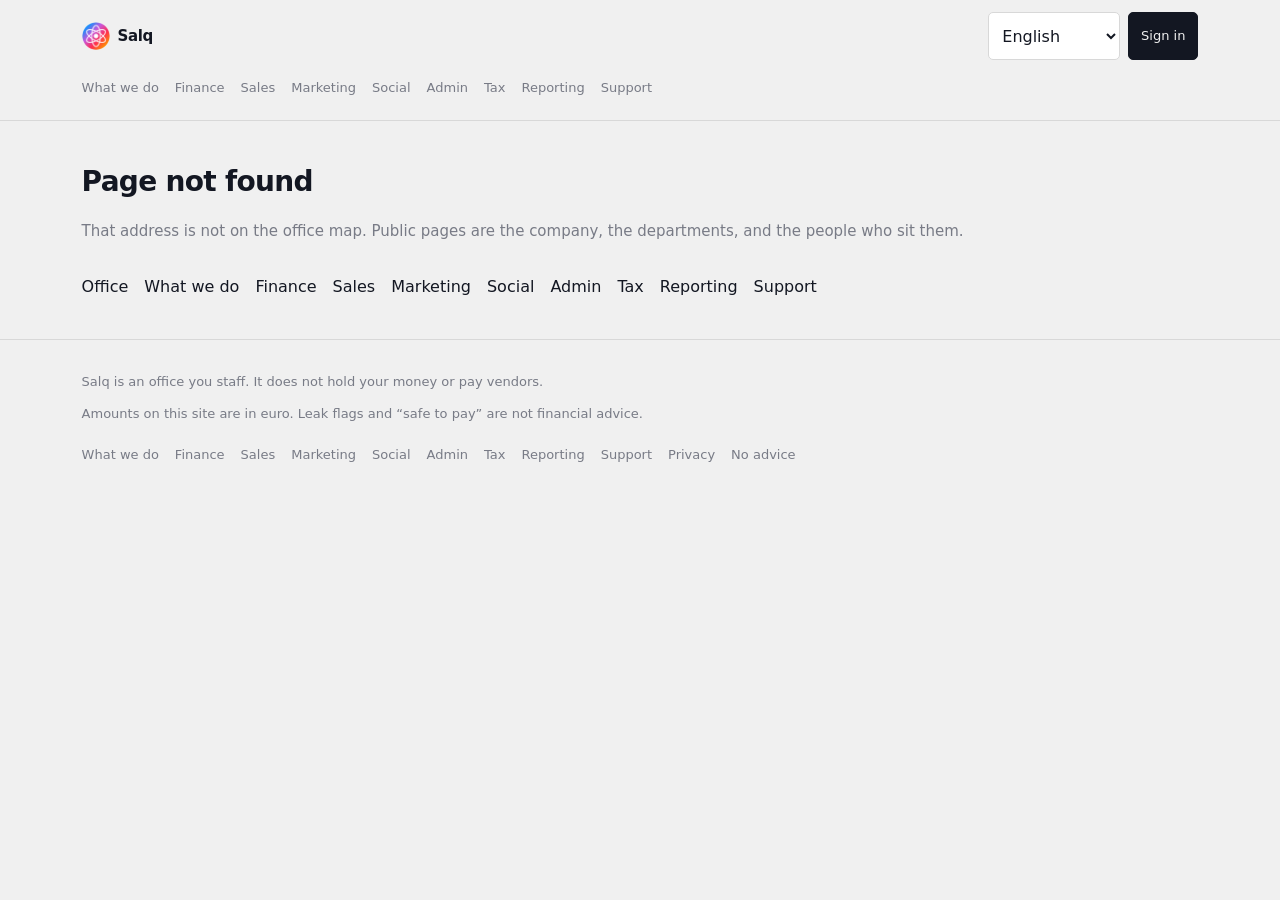
<file: index.html>
<!doctype html>
<html lang="en">
  <head>
    <meta charset="UTF-8" />
    <link rel="icon" type="image/png" href="/favicon.png" />
    <link rel="apple-touch-icon" href="/apple-touch-icon.png" />
    <link rel="manifest" href="/manifest.webmanifest" />
    <meta
      name="viewport"
      content="width=device-width, initial-scale=1, viewport-fit=cover"
    />
    <meta
      name="description"
      content="Salq is the weekly money desk for a Dutch BV or ZZP. Get paid on time. Know what the company can pay."
    />
    <meta name="theme-color" content="#f0f0f0" media="(prefers-color-scheme: light)" />
    <meta name="theme-color" content="#1c1c1c" media="(prefers-color-scheme: dark)" />
    <meta name="mobile-web-app-capable" content="yes" />
    <meta name="apple-mobile-web-app-capable" content="yes" />
    <meta name="apple-mobile-web-app-title" content="Salq" />
    <meta name="apple-mobile-web-app-status-bar-style" content="black-translucent" />
    <meta name="format-detection" content="telephone=no" />
    <title>Salq — Get paid on time</title>
    <script>
      (function () {
        var p = location.pathname
        if (p.length > 1 && p.charAt(p.length - 1) === '/') {
          history.replaceState(null, '', p.replace(/\/+$/, '') + location.search + location.hash)
        }
        var w = window.innerWidth || 0
        var frame = w >= 1280 ? 'desktop' : w >= 1024 ? 'tablet' : w >= 700 ? 'duo' : 'phone'
        document.documentElement.setAttribute('data-salq-frame', frame)
        var h = (window.visualViewport && window.visualViewport.height) || window.innerHeight
        document.documentElement.style.setProperty('--app-height', Math.round(h) + 'px')
        var nav = window.navigator
        var standalone =
          nav.standalone === true ||
          (window.matchMedia &&
            (window.matchMedia('(display-mode: standalone)').matches ||
              window.matchMedia('(display-mode: fullscreen)').matches))
        if (standalone) document.documentElement.classList.add('salq-standalone')
      })()
    </script>
    <script type="module" crossorigin src="/assets/index-BMJr12re.js"></script>
    <link rel="stylesheet" crossorigin href="/assets/index-D_U3O9RV.css">
  </head>
  <body>
    <div id="root"></div>
  </body>
</html>
</file>
<file: assets/index-D_U3O9RV.css>
@import "https://fonts.googleapis.com/css2?family=Roboto:wght@400;500;700&display=swap";@layer properties{@supports (((-webkit-hyphens:none)) and (not (margin-trim:inline))) or ((-moz-orient:inline) and (not (color:rgb(from red r g b)))){*,:before,:after,::backdrop{--tw-rotate-x:initial;--tw-rotate-y:initial;--tw-rotate-z:initial;--tw-skew-x:initial;--tw-skew-y:initial;--tw-space-y-reverse:0;--tw-divide-y-reverse:0;--tw-border-style:solid;--tw-leading:initial;--tw-font-weight:initial;--tw-tracking:initial;--tw-ordinal:initial;--tw-slashed-zero:initial;--tw-numeric-figure:initial;--tw-numeric-spacing:initial;--tw-numeric-fraction:initial;--tw-blur:initial;--tw-brightness:initial;--tw-contrast:initial;--tw-grayscale:initial;--tw-hue-rotate:initial;--tw-invert:initial;--tw-opacity:initial;--tw-saturate:initial;--tw-sepia:initial;--tw-drop-shadow:initial;--tw-drop-shadow-color:initial;--tw-drop-shadow-alpha:100%;--tw-drop-shadow-size:initial}}}@layer theme{:root,:host{--font-sans:system-ui, "Segoe UI", Roboto, sans-serif;--font-mono:ui-monospace, SFMono-Regular, Menlo, Monaco, Consolas, "Liberation Mono", "Courier New", monospace;--color-white:#fff;--spacing:.25rem;--container-md:28rem;--text-xs:.75rem;--text-xs--line-height:calc(1 / .75);--text-sm:.875rem;--text-sm--line-height:calc(1.25 / .875);--text-lg:1.125rem;--text-lg--line-height:calc(1.75 / 1.125);--text-xl:1.25rem;--text-xl--line-height:calc(1.75 / 1.25);--font-weight-medium:500;--font-weight-semibold:600;--tracking-tight:-.025em;--tracking-wider:.05em;--leading-relaxed:1.625;--radius-sm:.25rem;--radius-xl:.75rem;--radius-2xl:1rem;--default-font-family:var(--font-sans);--default-mono-font-family:var(--font-mono);--color-canvas:#f0f0f0;--color-panel:#fff;--color-ink:#131722;--color-muted:#787b86;--color-line:#d8d8d8}}@layer base{*,:after,:before,::backdrop{box-sizing:border-box;border:0 solid;margin:0;padding:0}::file-selector-button{box-sizing:border-box;border:0 solid;margin:0;padding:0}html,:host{-webkit-text-size-adjust:100%;tab-size:4;line-height:1.5;font-family:var(--default-font-family,-apple-system, BlinkMacSystemFont, "Segoe UI", Roboto, "Helvetica Neue", "Noto Sans", Arial, sans-serif, "Apple Color Emoji", "Segoe UI Emoji", "Segoe UI Symbol", "Noto Color Emoji");font-feature-settings:var(--default-font-feature-settings,normal);font-variation-settings:var(--default-font-variation-settings,normal);-webkit-tap-highlight-color:transparent}hr{height:0;color:inherit;border-top-width:1px}abbr:where([title]){-webkit-text-decoration:underline dotted;text-decoration:underline dotted}h1,h2,h3,h4,h5,h6{font-size:inherit;font-weight:inherit}a{color:inherit;-webkit-text-decoration:inherit;-webkit-text-decoration:inherit;-webkit-text-decoration:inherit;-webkit-text-decoration:inherit;text-decoration:inherit}b,strong{font-weight:bolder}code,kbd,samp,pre{font-family:var(--default-mono-font-family,ui-monospace, SFMono-Regular, Menlo, Monaco, Consolas, "Liberation Mono", "Courier New", monospace);font-feature-settings:var(--default-mono-font-feature-settings,normal);font-variation-settings:var(--default-mono-font-variation-settings,normal);font-size:1em}small{font-size:80%}sub,sup{vertical-align:baseline;font-size:75%;line-height:0;position:relative}sub{bottom:-.25em}sup{top:-.5em}table{text-indent:0;border-color:inherit;border-collapse:collapse}:-moz-focusring:where(:not(iframe)){outline:auto}progress{vertical-align:baseline}summary{display:list-item}ol,ul,menu{list-style:none}img,svg,video,canvas,audio,iframe,embed,object{vertical-align:middle;display:block}img,video{max-width:100%;height:auto}button,input,select,optgroup,textarea{font:inherit;font-feature-settings:inherit;font-variation-settings:inherit;letter-spacing:inherit;color:inherit;opacity:1;background-color:#0000;border-radius:0}::file-selector-button{font:inherit;font-feature-settings:inherit;font-variation-settings:inherit;letter-spacing:inherit;color:inherit;opacity:1;background-color:#0000;border-radius:0}:where(select:is([multiple],[size])) optgroup{font-weight:bolder}:where(select:is([multiple],[size])) optgroup option{padding-inline-start:20px}::file-selector-button{margin-inline-end:4px}::placeholder{opacity:1}@supports (not ((-webkit-appearance:-apple-pay-button))) or (contain-intrinsic-size:1px){::placeholder{color:currentColor}@supports (color:color-mix(in lab, red, red)){::placeholder{color:color-mix(in oklab, currentcolor 50%, transparent)}}}textarea{resize:vertical}::-webkit-search-decoration{-webkit-appearance:none}::-webkit-date-and-time-value{min-height:1lh;text-align:inherit}::-webkit-datetime-edit{display:inline-flex}::-webkit-datetime-edit-fields-wrapper{padding:0}::-webkit-datetime-edit{padding-block:0}::-webkit-datetime-edit-year-field{padding-block:0}::-webkit-datetime-edit-month-field{padding-block:0}::-webkit-datetime-edit-day-field{padding-block:0}::-webkit-datetime-edit-hour-field{padding-block:0}::-webkit-datetime-edit-minute-field{padding-block:0}::-webkit-datetime-edit-second-field{padding-block:0}::-webkit-datetime-edit-millisecond-field{padding-block:0}::-webkit-datetime-edit-meridiem-field{padding-block:0}::-webkit-calendar-picker-indicator{line-height:1}:-moz-ui-invalid{box-shadow:none}button,input:where([type=button],[type=reset],[type=submit]){appearance:button}::file-selector-button{appearance:button}::-webkit-inner-spin-button{height:auto}::-webkit-outer-spin-button{height:auto}[hidden]:where(:not([hidden=until-found])){display:none!important}}@layer components;@layer utilities{.collapse{visibility:collapse}.visible{visibility:visible}.sr-only{clip-path:inset(50%);white-space:nowrap;border-width:0;width:1px;height:1px;margin:-1px;padding:0;position:absolute;overflow:hidden}.relative{position:relative}.static{position:static}.sticky{position:sticky}.top-0{top:0}.z-10{z-index:10}.mx-4{margin-inline:calc(var(--spacing) * 4)}.mx-auto{margin-inline:auto}.mt-0\.5{margin-top:calc(var(--spacing) * .5)}.mt-1{margin-top:var(--spacing)}.mt-2{margin-top:calc(var(--spacing) * 2)}.mt-3{margin-top:calc(var(--spacing) * 3)}.mt-4{margin-top:calc(var(--spacing) * 4)}.mt-5{margin-top:calc(var(--spacing) * 5)}.mt-6{margin-top:calc(var(--spacing) * 6)}.mt-8{margin-top:calc(var(--spacing) * 8)}.mb-2{margin-bottom:calc(var(--spacing) * 2)}.mb-6{margin-bottom:calc(var(--spacing) * 6)}.block{display:block}.flex{display:flex}.grid{display:grid}.hidden{display:none}.inline-flex{display:inline-flex}.table{display:table}.h-2{height:calc(var(--spacing) * 2)}.h-3{height:calc(var(--spacing) * 3)}.h-7{height:calc(var(--spacing) * 7)}.h-9{height:calc(var(--spacing) * 9)}.h-11{height:calc(var(--spacing) * 11)}.h-\[176px\]{height:176px}.min-h-0{min-height:0}.min-h-8{min-height:calc(var(--spacing) * 8)}.min-h-10{min-height:calc(var(--spacing) * 10)}.min-h-11{min-height:calc(var(--spacing) * 11)}.min-h-\[var\(--app-height\,100dvh\)\]{min-height:var(--app-height,100dvh)}.min-h-\[var\(--salq-touch\,2\.25rem\)\]{min-height:var(--salq-touch,2.25rem)}.min-h-\[var\(--salq-touch-sm\,2rem\)\]{min-height:var(--salq-touch-sm,2rem)}.w-2{width:calc(var(--spacing) * 2)}.w-3{width:calc(var(--spacing) * 3)}.w-7{width:calc(var(--spacing) * 7)}.w-9{width:calc(var(--spacing) * 9)}.w-10{width:calc(var(--spacing) * 10)}.w-full{width:100%}.max-w-full{max-width:100%}.max-w-md{max-width:var(--container-md)}.min-w-0{min-width:0}.min-w-\[8rem\]{min-width:8rem}.min-w-\[10rem\]{min-width:10rem}.flex-1{flex:1}.shrink-0{flex-shrink:0}.grow{flex-grow:1}.transform{transform:var(--tw-rotate-x,) var(--tw-rotate-y,) var(--tw-rotate-z,) var(--tw-skew-x,) var(--tw-skew-y,)}.resize{resize:both}.scroll-mt-16{scroll-margin-top:calc(var(--spacing) * 16)}.grid-cols-1{grid-template-columns:repeat(1,minmax(0,1fr))}.grid-cols-2{grid-template-columns:repeat(2,minmax(0,1fr))}.flex-col{flex-direction:column}.flex-wrap{flex-wrap:wrap}.items-baseline{align-items:baseline}.items-center{align-items:center}.items-end{align-items:flex-end}.items-start{align-items:flex-start}.justify-between{justify-content:space-between}.justify-center{justify-content:center}.justify-end{justify-content:flex-end}.gap-0\.5{gap:calc(var(--spacing) * .5)}.gap-1{gap:var(--spacing)}.gap-2{gap:calc(var(--spacing) * 2)}.gap-3{gap:calc(var(--spacing) * 3)}.gap-4{gap:calc(var(--spacing) * 4)}:where(.space-y-2>:not(:last-child)){--tw-space-y-reverse:0;margin-block-start:calc(calc(var(--spacing) * 2) * var(--tw-space-y-reverse));margin-block-end:calc(calc(var(--spacing) * 2) * calc(1 - var(--tw-space-y-reverse)))}:where(.space-y-3>:not(:last-child)){--tw-space-y-reverse:0;margin-block-start:calc(calc(var(--spacing) * 3) * var(--tw-space-y-reverse));margin-block-end:calc(calc(var(--spacing) * 3) * calc(1 - var(--tw-space-y-reverse)))}.gap-x-3{column-gap:calc(var(--spacing) * 3)}.gap-x-4{column-gap:calc(var(--spacing) * 4)}.gap-y-1{row-gap:var(--spacing)}.gap-y-2{row-gap:calc(var(--spacing) * 2)}:where(.divide-y>:not(:last-child)){--tw-divide-y-reverse:0;border-bottom-style:var(--tw-border-style);border-top-style:var(--tw-border-style);border-top-width:calc(1px * var(--tw-divide-y-reverse));border-bottom-width:calc(1px * calc(1 - var(--tw-divide-y-reverse)))}:where(.divide-\[var\(--tv-border\)\]>:not(:last-child)){border-color:var(--tv-border)}.self-start{align-self:flex-start}.truncate{text-overflow:ellipsis;white-space:nowrap;overflow:hidden}.overflow-auto{overflow:auto}.rounded{border-radius:.25rem}.rounded-2xl{border-radius:var(--radius-2xl)}.rounded-\[var\(--salq-chrome-radius\,5px\)\]{border-radius:var(--salq-chrome-radius,5px)}.rounded-full{border-radius:2147483647px}.rounded-sm{border-radius:var(--radius-sm)}.rounded-xl{border-radius:var(--radius-xl)}.border{border-style:var(--tw-border-style);border-width:1px}.border-t{border-top-style:var(--tw-border-style);border-top-width:1px}.border-b{border-bottom-style:var(--tw-border-style);border-bottom-width:1px}.border-\[var\(--salq-line\)\]{border-color:var(--salq-line)}.border-\[var\(--tv-border\)\]{border-color:var(--tv-border)}.border-ink{border-color:var(--color-ink)}.border-line{border-color:var(--color-line)}.bg-\[var\(--tv-green\)\]{background-color:var(--tv-green)}.bg-\[var\(--tv-panel-hover\)\]{background-color:var(--tv-panel-hover)}.bg-\[var\(--tv-red\)\]{background-color:var(--tv-red)}.bg-canvas{background-color:var(--color-canvas)}.bg-ink{background-color:var(--color-ink)}.bg-panel{background-color:var(--color-panel)}.bg-white{background-color:var(--color-white)}.p-0{padding:0}.p-2{padding:calc(var(--spacing) * 2)}.p-4{padding:calc(var(--spacing) * 4)}.p-6{padding:calc(var(--spacing) * 6)}.px-1{padding-inline:var(--spacing)}.px-2{padding-inline:calc(var(--spacing) * 2)}.px-2\.5{padding-inline:calc(var(--spacing) * 2.5)}.px-3{padding-inline:calc(var(--spacing) * 3)}.px-4{padding-inline:calc(var(--spacing) * 4)}.px-\[var\(--salq-space-4\,1rem\)\]{padding-inline:var(--salq-space-4,1rem)}.py-1{padding-block:var(--spacing)}.py-2{padding-block:calc(var(--spacing) * 2)}.py-2\.5{padding-block:calc(var(--spacing) * 2.5)}.py-3{padding-block:calc(var(--spacing) * 3)}.py-4{padding-block:calc(var(--spacing) * 4)}.py-6{padding-block:calc(var(--spacing) * 6)}.py-8{padding-block:calc(var(--spacing) * 8)}.py-10{padding-block:calc(var(--spacing) * 10)}.py-16{padding-block:calc(var(--spacing) * 16)}.pt-0\.5{padding-top:calc(var(--spacing) * .5)}.pt-3{padding-top:calc(var(--spacing) * 3)}.pt-4{padding-top:calc(var(--spacing) * 4)}.pb-4{padding-bottom:calc(var(--spacing) * 4)}.pb-14{padding-bottom:calc(var(--spacing) * 14)}.text-center{text-align:center}.text-right{text-align:right}.font-mono{font-family:var(--font-mono)}.text-lg{font-size:var(--text-lg);line-height:var(--tw-leading,var(--text-lg--line-height))}.text-sm{font-size:var(--text-sm);line-height:var(--tw-leading,var(--text-sm--line-height))}.text-xl{font-size:var(--text-xl);line-height:var(--tw-leading,var(--text-xl--line-height))}.text-xs{font-size:var(--text-xs);line-height:var(--tw-leading,var(--text-xs--line-height))}.text-\[1\.55rem\]{font-size:1.55rem}.text-\[1\.75rem\]{font-size:1.75rem}.text-\[2rem\]{font-size:2rem}.text-\[11px\]{font-size:11px}.text-\[12px\]{font-size:12px}.text-\[13px\]{font-size:13px}.text-\[15px\]{font-size:15px}.text-\[17px\]{font-size:17px}.leading-\[1\.12\]{--tw-leading:1.12;line-height:1.12}.leading-none{--tw-leading:1;line-height:1}.leading-relaxed{--tw-leading:var(--leading-relaxed);line-height:var(--leading-relaxed)}.font-medium{--tw-font-weight:var(--font-weight-medium);font-weight:var(--font-weight-medium)}.font-semibold{--tw-font-weight:var(--font-weight-semibold);font-weight:var(--font-weight-semibold)}.tracking-tight{--tw-tracking:var(--tracking-tight);letter-spacing:var(--tracking-tight)}.tracking-wider{--tw-tracking:var(--tracking-wider);letter-spacing:var(--tracking-wider)}.break-all{word-break:break-all}.text-\[var\(--tv-green\)\]{color:var(--tv-green)}.text-\[var\(--tv-red\)\]{color:var(--tv-red)}.text-\[var\(--tv-text\)\]{color:var(--tv-text)}.text-\[var\(--tv-text-muted\)\]{color:var(--tv-text-muted)}.text-canvas{color:var(--color-canvas)}.text-ink{color:var(--color-ink)}.text-muted{color:var(--color-muted)}.uppercase{text-transform:uppercase}.tabular-nums{--tw-numeric-spacing:tabular-nums;font-variant-numeric:var(--tw-ordinal,) var(--tw-slashed-zero,) var(--tw-numeric-figure,) var(--tw-numeric-spacing,) var(--tw-numeric-fraction,)}.underline{text-decoration-line:underline}.underline-offset-2{text-underline-offset:2px}.filter{filter:var(--tw-blur,) var(--tw-brightness,) var(--tw-contrast,) var(--tw-grayscale,) var(--tw-hue-rotate,) var(--tw-invert,) var(--tw-saturate,) var(--tw-sepia,) var(--tw-drop-shadow,)}.first\:border-t-0:first-child{border-top-style:var(--tw-border-style);border-top-width:0}.first\:pt-0:first-child{padding-top:0}@media (hover:hover){.hover\:underline:hover{text-decoration-line:underline}}@media (width>=40rem){.sm\:col-span-2{grid-column:span 2/span 2}.sm\:grid-cols-2{grid-template-columns:repeat(2,minmax(0,1fr))}.sm\:grid-cols-3{grid-template-columns:repeat(3,minmax(0,1fr))}.sm\:grid-cols-\[1fr_5rem_7rem_5rem_auto\]{grid-template-columns:1fr 5rem 7rem 5rem auto}.sm\:flex-row{flex-direction:row}.sm\:items-center{align-items:center}.sm\:items-end{align-items:flex-end}.sm\:gap-4{gap:calc(var(--spacing) * 4)}:where(.sm\:space-y-4>:not(:last-child)){--tw-space-y-reverse:0;margin-block-start:calc(calc(var(--spacing) * 4) * var(--tw-space-y-reverse));margin-block-end:calc(calc(var(--spacing) * 4) * calc(1 - var(--tw-space-y-reverse)))}.sm\:py-14{padding-block:calc(var(--spacing) * 14)}.sm\:text-\[1\.65rem\]{font-size:1.65rem}.sm\:text-\[2\.35rem\]{font-size:2.35rem}}@media (width>=64rem){.lg\:grid-cols-2{grid-template-columns:repeat(2,minmax(0,1fr))}.lg\:grid-cols-\[1\.35fr_1fr\]{grid-template-columns:1.35fr 1fr}.lg\:gap-4{gap:calc(var(--spacing) * 4)}}}html{scroll-behavior:smooth;--lightningcss-light:initial;--lightningcss-dark: ;color-scheme:light;-webkit-text-size-adjust:100%;-moz-text-size-adjust:100%;text-size-adjust:100%}@media (prefers-reduced-motion:reduce){html{scroll-behavior:auto}}body{background:var(--color-canvas);color:var(--color-ink);font-family:var(--font-sans);overscroll-behavior-y:none;min-height:100dvh;min-height:-webkit-fill-available;margin:0}#root{min-height:var(--app-height,100dvh);min-height:-webkit-fill-available}html.salq-standalone,html.salq-standalone body{background:var(--salq-chrome,#fff);overscroll-behavior:none;height:100%;min-height:100dvh;min-height:-webkit-fill-available}html.salq-standalone #root{height:var(--app-height,100dvh);min-height:-webkit-fill-available}.salq-site-shell{min-height:var(--app-height,100dvh);padding-left:var(--salq-safe-left,0px);padding-right:var(--salq-safe-right,0px)}.salq-site-inner{width:100%;max-width:var(--salq-content-max,40rem);padding-inline:var(--salq-space-4,1rem);margin-inline:auto}.salq-auth-shell{min-height:var(--app-height,100dvh);padding:max(var(--salq-space-6,1.5rem), var(--salq-safe-top,0px)) max(var(--salq-space-4,1rem), var(--salq-safe-right,0px)) max(var(--salq-space-6,1.5rem), var(--salq-safe-bottom,0px)) max(var(--salq-space-4,1rem), var(--salq-safe-left,0px));justify-content:center;align-items:center;display:flex}.salq-auth-card{width:100%;max-width:var(--salq-auth-max,24rem)}@property --tw-rotate-x{syntax:"*";inherits:false}@property --tw-rotate-y{syntax:"*";inherits:false}@property --tw-rotate-z{syntax:"*";inherits:false}@property --tw-skew-x{syntax:"*";inherits:false}@property --tw-skew-y{syntax:"*";inherits:false}@property --tw-space-y-reverse{syntax:"*";inherits:false;initial-value:0}@property --tw-divide-y-reverse{syntax:"*";inherits:false;initial-value:0}@property --tw-border-style{syntax:"*";inherits:false;initial-value:solid}@property --tw-leading{syntax:"*";inherits:false}@property --tw-font-weight{syntax:"*";inherits:false}@property --tw-tracking{syntax:"*";inherits:false}@property --tw-ordinal{syntax:"*";inherits:false}@property --tw-slashed-zero{syntax:"*";inherits:false}@property --tw-numeric-figure{syntax:"*";inherits:false}@property --tw-numeric-spacing{syntax:"*";inherits:false}@property --tw-numeric-fraction{syntax:"*";inherits:false}@property --tw-blur{syntax:"*";inherits:false}@property --tw-brightness{syntax:"*";inherits:false}@property --tw-contrast{syntax:"*";inherits:false}@property --tw-grayscale{syntax:"*";inherits:false}@property --tw-hue-rotate{syntax:"*";inherits:false}@property --tw-invert{syntax:"*";inherits:false}@property --tw-opacity{syntax:"*";inherits:false}@property --tw-saturate{syntax:"*";inherits:false}@property --tw-sepia{syntax:"*";inherits:false}@property --tw-drop-shadow{syntax:"*";inherits:false}@property --tw-drop-shadow-color{syntax:"*";inherits:false}@property --tw-drop-shadow-alpha{syntax:"<percentage>";inherits:false;initial-value:100%}@property --tw-drop-shadow-size{syntax:"*";inherits:false}:root{--salq-safe-top:env(safe-area-inset-top,0px);--salq-safe-right:env(safe-area-inset-right,0px);--salq-safe-bottom:env(safe-area-inset-bottom,0px);--salq-safe-left:env(safe-area-inset-left,0px);--salq-ref-width:440;--salq-ref-height:956;--salq-u:4px;--salq-scale:1;--salq-gutter:calc(var(--salq-u) * 1.5 * var(--salq-scale));--salq-space-1:calc(var(--salq-u) * 1 * var(--salq-scale));--salq-space-2:calc(var(--salq-u) * 2 * var(--salq-scale));--salq-space-3:calc(var(--salq-u) * 3 * var(--salq-scale));--salq-space-4:calc(var(--salq-u) * 4 * var(--salq-scale));--salq-space-5:calc(var(--salq-u) * 5 * var(--salq-scale));--salq-space-6:calc(var(--salq-u) * 6 * var(--salq-scale));--salq-touch:calc(var(--salq-u) * 11 * var(--salq-scale));--salq-touch-sm:calc(var(--salq-u) * 9 * var(--salq-scale));--salq-topbar-height:calc(var(--salq-u) * 11 * var(--salq-scale));--salq-mark-size:calc(var(--salq-u) * 7 * var(--salq-scale));--salq-icon:calc(var(--salq-u) * 4.5 * var(--salq-scale));--salq-sidebar-rail:calc(var(--salq-u) * 13 * var(--salq-scale));--salq-sidebar-wide:calc(var(--salq-u) * 50 * var(--salq-scale));--salq-sheet-max:calc(var(--salq-u) * 70 * var(--salq-scale));--salq-chrome-radius:calc(var(--salq-u) * 1.25);--salq-card-radius:calc(var(--salq-u) * 5);--salq-control-radius:calc(var(--salq-u) * 1);--salq-page-radius:calc(var(--salq-u) * 7);--salq-drawer-peek:calc(var(--salq-u) * 18);--salq-drawer-ease:cubic-bezier(.32, .72, 0, 1);--salq-font:calc(14px * var(--salq-scale));--salq-font-sm:calc(13px * var(--salq-scale));--salq-font-xs:calc(11px * var(--salq-scale));--salq-font-lg:calc(17px * var(--salq-scale));--salq-input-font:16px;--salq-content-max:40rem;--salq-auth-max:24rem;--salq-desk-columns:1;--salq-show-sidebar:0;--salq-pane-gap:var(--salq-space-3);--tv-topbar-height:var(--salq-topbar-height);--tv-safe-top:var(--salq-safe-top);--tv-safe-bottom:var(--salq-safe-bottom);--tv-safe-right:var(--salq-safe-right);--tv-safe-left:var(--salq-safe-left)}[data-salq-frame=phone],:root:not([data-salq-frame]){--salq-scale:1;--salq-desk-columns:1;--salq-show-sidebar:0;--salq-content-max:40rem}[data-salq-frame=duo]{--salq-scale:1.05;--salq-desk-columns:2;--salq-show-sidebar:0;--salq-sheet-max:calc(var(--salq-u) * 80 * var(--salq-scale));--salq-content-max:48rem;--salq-pane-gap:var(--salq-space-4)}[data-salq-frame=tablet]{--salq-scale:1.08;--salq-desk-columns:2;--salq-show-sidebar:1;--salq-gutter:calc(var(--salq-u) * 2 * var(--salq-scale));--salq-content-max:56rem;--salq-sidebar-wide:calc(var(--salq-u) * 52 * var(--salq-scale))}[data-salq-frame=desktop]{--salq-scale:1.1;--salq-desk-columns:3;--salq-show-sidebar:1;--salq-gutter:calc(var(--salq-u) * 2 * var(--salq-scale));--salq-content-max:72rem;--salq-sidebar-wide:calc(var(--salq-u) * 54 * var(--salq-scale));--salq-input-font:inherit}@media (width>=700px) and (width<=1023px){:root:not([data-salq-frame]){--salq-scale:1.05;--salq-desk-columns:2;--salq-show-sidebar:0;--salq-sheet-max:calc(var(--salq-u) * 80 * var(--salq-scale));--salq-content-max:48rem;--salq-pane-gap:var(--salq-space-4)}}@media (width>=1024px) and (width<=1279px){:root:not([data-salq-frame]){--salq-scale:1.08;--salq-desk-columns:2;--salq-show-sidebar:1;--salq-gutter:calc(var(--salq-u) * 2 * var(--salq-scale));--salq-content-max:56rem}}@media (width>=1280px){:root:not([data-salq-frame]){--salq-scale:1.1;--salq-desk-columns:3;--salq-show-sidebar:1;--salq-gutter:calc(var(--salq-u) * 2 * var(--salq-scale));--salq-content-max:72rem;--salq-input-font:inherit}}.salq-stack{gap:var(--salq-space-3);flex-direction:column;display:flex}@media (width>=640px){.salq-stack{gap:var(--salq-space-4)}}:root,[data-theme=light]{--tv-bg:#f0f0f0;--tv-panel:#f6f6f6;--tv-panel-hover:#eaeaea;--tv-border:#d8d8d8;--tv-text:#131722;--tv-text-muted:#787b86;--tv-green:#089981;--tv-red:#f23645;--tv-accent:#2962ff;--salq-chrome:#fff;--tv-glass-fill:color-mix(in srgb, var(--tv-panel) 70%, transparent);--tv-glass-border:color-mix(in srgb, #fff 45%, var(--tv-border));--tv-glass-highlight:#ffffff8c;--tv-glass-blur:12px;--tv-glass-saturate:1.18;--runic-food:#f04c2a;--runic-food-pastel:#f9b7a9;--runic-shopping:#fb8a2a;--runic-shopping-pastel:#fcd1a4;--runic-transport:#fcc809;--runic-transport-pastel:#fdea99;--runic-groceries:#44d593;--runic-groceries-pastel:#b3efd4;--runic-health:#55f8fb;--runic-health-pastel:#a9fcfd;--runic-bills:#128de9;--runic-bills-pastel:#9ed2f6;--runic-entertainment:#6a3fee;--runic-entertainment-pastel:#c3b3f9;--runic-personal:#d951fa;--runic-personal-pastel:#f0b8fc;--runic-other:#989898;--runic-other-pastel:#d2d2d2}[data-theme=dark]{--tv-bg:#1c1c1c;--tv-panel:#262626;--tv-panel-hover:#2e2e2e;--tv-border:#3a3a3a;--tv-text:#f3f3f3;--tv-text-muted:#9a9a9a;--salq-chrome:#262626;--tv-glass-fill:color-mix(in srgb, var(--tv-panel) 72%, transparent);--tv-glass-border:color-mix(in srgb, #fff 12%, var(--tv-border));--tv-glass-highlight:#ffffff14}.salq-glass{background:var(--tv-glass-fill);border-color:var(--tv-glass-border);box-shadow:none;-webkit-backdrop-filter:blur(var(--tv-glass-blur)) saturate(var(--tv-glass-saturate))}@media (prefers-reduced-transparency:reduce){.salq-glass{background:var(--tv-panel);-webkit-backdrop-filter:none;box-shadow:none}}.money-page{background:var(--tv-bg);color:var(--tv-text)}.money-card{border-radius:var(--salq-card-radius);background:#fff;border:1px solid #ececec;box-shadow:0 8px 28px #0f172a0d}[data-theme=dark] .money-card{background:#2a2a2a;border-color:#3a3a3a;box-shadow:0 8px 28px #00000040}.salq-chrome{background:var(--salq-chrome);border-radius:var(--salq-chrome-radius)}.salq-mark{width:var(--salq-mark-size);height:var(--salq-mark-size);object-fit:cover;background:0 0;border-radius:50%;display:block}.salq-app{height:var(--app-height,100dvh);min-height:var(--app-height,100dvh);background:var(--tv-bg);color:var(--tv-text);font-family:Roboto,system-ui,sans-serif;font-size:var(--salq-font);overscroll-behavior:none;-webkit-overflow-scrolling:touch;flex-direction:column;padding:0;font-weight:400;display:flex;position:relative;overflow:hidden}[data-salq-frame=tablet] .salq-app,[data-salq-frame=desktop] .salq-app{padding-top:max(var(--salq-gutter), var(--salq-safe-top));padding-right:max(var(--salq-gutter), var(--salq-safe-right));padding-bottom:max(var(--salq-gutter), var(--salq-safe-bottom));padding-left:max(var(--salq-gutter), var(--salq-safe-left))}@media (width>=1024px){:root:not([data-salq-frame]) .salq-app{padding-top:max(var(--salq-gutter), var(--salq-safe-top));padding-right:max(var(--salq-gutter), var(--salq-safe-right));padding-bottom:max(var(--salq-gutter), var(--salq-safe-bottom));padding-left:max(var(--salq-gutter), var(--salq-safe-left))}}@supports (height:100dvh){.salq-app{height:var(--app-height,100dvh)}}.salq-stage{z-index:2;background:var(--tv-bg);min-width:0;min-height:0;transition:transform .4s var(--salq-drawer-ease), border-radius .4s var(--salq-drawer-ease), box-shadow .4s var(--salq-drawer-ease);flex-direction:column;flex:1;gap:0;display:flex;position:relative;transform:translate(0,0)}[data-salq-frame=tablet] .salq-stage,[data-salq-frame=desktop] .salq-stage{gap:var(--salq-gutter)}@media (width>=1024px){:root:not([data-salq-frame]) .salq-stage{gap:var(--salq-gutter)}}.salq-stage-dismiss{z-index:40;border-radius:inherit;cursor:pointer;background:0 0;border:0;position:absolute;inset:0}[data-salq-frame=phone] .salq-app.is-drawer-open .salq-stage,[data-salq-frame=duo] .salq-app.is-drawer-open .salq-stage{transform:translate3d(min(var(--salq-sheet-max), calc(100% - var(--salq-drawer-peek))), 0, 0);border-radius:var(--salq-page-radius);will-change:transform;overflow:hidden;box-shadow:0 12px 40px #0f172a29}@media (width<=1023.98px){:root:not([data-salq-frame]) .salq-app.is-drawer-open .salq-stage{transform:translate3d(min(var(--salq-sheet-max), calc(100% - var(--salq-drawer-peek))), 0, 0);border-radius:var(--salq-page-radius);will-change:transform;overflow:hidden;box-shadow:0 12px 40px #0f172a29}}.salq-header{min-height:calc(var(--salq-topbar-height) + var(--salq-safe-top));justify-content:space-between;align-items:center;gap:var(--salq-space-2);padding:var(--salq-safe-top) max(var(--salq-space-3), var(--salq-safe-right)) 0 max(var(--salq-space-3), var(--salq-safe-left));z-index:30;box-shadow:none;-webkit-backdrop-filter:none;border-radius:0;flex:none;display:flex}.salq-header-solid,.salq-header.salq-glass{background:var(--salq-chrome);box-shadow:none;-webkit-backdrop-filter:none}[data-salq-frame=tablet] .salq-header,[data-salq-frame=desktop] .salq-header{min-height:var(--salq-topbar-height);padding:0 var(--salq-space-3);border-radius:var(--salq-chrome-radius)}@media (width>=1024px){:root:not([data-salq-frame]) .salq-header{min-height:var(--salq-topbar-height);padding:0 var(--salq-space-3);border-radius:var(--salq-chrome-radius)}}.salq-hamburger{display:inline-flex}[data-salq-frame=tablet] .salq-icon-btn.salq-hamburger,[data-salq-frame=desktop] .salq-icon-btn.salq-hamburger{display:none}@media (width>=1024px){:root:not([data-salq-frame]) .salq-icon-btn.salq-hamburger{display:none}}.salq-body{flex:1;gap:0;min-height:0;padding-bottom:0;display:flex}[data-salq-frame=tablet] .salq-body,[data-salq-frame=desktop] .salq-body{gap:var(--salq-gutter)}@media (width>=1024px){:root:not([data-salq-frame]) .salq-body{gap:var(--salq-gutter)}}.salq-sidebar{width:var(--salq-sidebar-rail);z-index:20;flex-direction:column;flex:none;display:none}.salq-sidebar.is-expanded{width:var(--salq-sidebar-wide)}[data-salq-frame=tablet] .salq-sidebar,[data-salq-frame=desktop] .salq-sidebar{display:flex}@media (width>=1024px){:root:not([data-salq-frame]) .salq-sidebar{display:flex}}.salq-main-col{flex-direction:column;flex:1;min-width:0;display:flex}.salq-topbar{min-height:var(--salq-topbar-height);justify-content:space-between;align-items:center;gap:var(--salq-space-2);padding:0 max(var(--salq-gutter), var(--salq-safe-right)) 0 max(var(--salq-gutter), var(--salq-safe-left));background:0 0;flex-wrap:wrap;flex:none;display:flex}[data-salq-frame=tablet] .salq-topbar,[data-salq-frame=desktop] .salq-topbar{padding:0 var(--salq-gutter)}@media (width>=1024px){:root:not([data-salq-frame]) .salq-topbar{padding:0 var(--salq-gutter)}}.salq-main{padding:0 max(var(--salq-gutter), var(--salq-safe-right)) max(var(--salq-gutter), var(--salq-safe-bottom)) max(var(--salq-gutter), var(--salq-safe-left));-webkit-overflow-scrolling:touch;overscroll-behavior-y:contain;background:0 0;flex:1;overflow:auto}[data-salq-frame=tablet] .salq-main,[data-salq-frame=desktop] .salq-main{padding:0 var(--salq-gutter) var(--salq-gutter)}@media (width>=1024px){:root:not([data-salq-frame]) .salq-main{padding:0 var(--salq-gutter) var(--salq-gutter)}}.salq-icon-btn{width:var(--salq-touch);height:var(--salq-touch);border-radius:var(--salq-chrome-radius);color:var(--tv-text-muted);cursor:pointer;-webkit-tap-highlight-color:transparent;background:0 0;border:0;justify-content:center;align-items:center;display:inline-flex}.salq-icon-btn:hover,.salq-icon-btn[aria-pressed=true]{background:var(--tv-panel-hover);color:var(--tv-text)}.salq-icon-btn-sm{width:var(--salq-touch-sm);height:var(--salq-touch-sm)}.salq-icon-btn:focus-visible,.salq-nav-item:focus-visible,.salq-account-menu a:focus-visible,.salq-account-menu button:focus-visible{outline:2px solid var(--tv-text);outline-offset:2px}.salq-account-menu{right:0;top:calc(var(--salq-touch-sm) + var(--salq-space-1));z-index:40;width:13rem;padding:var(--salq-space-2);background:var(--salq-chrome);border-radius:var(--salq-chrome-radius);position:absolute;box-shadow:0 8px 24px #0f172a1f}.salq-account-menu p{padding:var(--salq-space-1) var(--salq-space-2);font-size:var(--salq-font-xs);letter-spacing:.06em;text-transform:uppercase;color:var(--tv-text-muted);margin:0;font-weight:500}.salq-account-menu a,.salq-account-menu button{border-radius:var(--salq-chrome-radius);width:100%;padding:var(--salq-space-2);text-align:left;font:inherit;font-size:var(--salq-font-sm);color:var(--tv-text);cursor:pointer;background:0 0;border:0;text-decoration:none;display:block}.salq-account-menu a:hover,.salq-account-menu button:hover{background:color-mix(in srgb, var(--tv-text) 8%, transparent)}.salq-nav-section{padding:var(--salq-space-3) var(--salq-space-2) var(--salq-space-1);letter-spacing:.08em;text-transform:uppercase;color:var(--tv-text-muted);font-size:10px;font-weight:500}.salq-nav-item{min-height:var(--salq-touch);border-radius:var(--salq-chrome-radius);color:var(--tv-text-muted);font-size:var(--salq-font-sm);-webkit-tap-highlight-color:transparent;align-items:center;gap:10px;padding:0 10px;font-weight:500;text-decoration:none;display:flex}.salq-nav-item:hover{background:color-mix(in srgb, var(--tv-text) 6%, transparent);color:var(--tv-text)}.salq-nav-item.active{background:color-mix(in srgb, var(--tv-text) 10%, transparent);color:var(--tv-text)}.salq-sheet{z-index:50;position:fixed;inset:0}.salq-sheet-overlay{cursor:pointer;background:#00000080;border:0;position:absolute;inset:0}.salq-sheet-panel{width:min(100%, var(--salq-sheet-max));max-width:min(100%, var(--salq-sheet-max));padding-top:var(--salq-safe-top);padding-bottom:var(--salq-safe-bottom);padding-left:var(--salq-safe-left);border-radius:0;flex-direction:column;display:flex;position:absolute;top:0;bottom:0;left:0}[data-salq-frame=tablet] .salq-sheet-panel,[data-salq-frame=desktop] .salq-sheet-panel{top:max(var(--salq-gutter), var(--salq-safe-top));bottom:max(var(--salq-gutter), var(--salq-safe-bottom));left:max(var(--salq-gutter), var(--salq-safe-left));width:min(calc(100% - (2 * var(--salq-gutter)) - var(--salq-safe-left) - var(--salq-safe-right)), var(--salq-sheet-max));max-width:min(calc(100% - (2 * var(--salq-gutter)) - var(--salq-safe-left) - var(--salq-safe-right)), var(--salq-sheet-max));border-radius:var(--salq-chrome-radius);padding-top:0;padding-bottom:0;padding-left:0}@media (width>=1024px){:root:not([data-salq-frame]) .salq-sheet-panel{top:max(var(--salq-gutter), var(--salq-safe-top));bottom:max(var(--salq-gutter), var(--salq-safe-bottom));left:max(var(--salq-gutter), var(--salq-safe-left));width:min(calc(100% - (2 * var(--salq-gutter)) - var(--salq-safe-left) - var(--salq-safe-right)), var(--salq-sheet-max));max-width:min(calc(100% - (2 * var(--salq-gutter)) - var(--salq-safe-left) - var(--salq-safe-right)), var(--salq-sheet-max));border-radius:var(--salq-chrome-radius);padding-top:0;padding-bottom:0;padding-left:0}}.salq-sheet-push{z-index:1;width:min(var(--salq-sheet-max), calc(100% - var(--salq-drawer-peek)));pointer-events:none;position:absolute;inset:0 auto 0 0}.salq-sheet-push.is-open{pointer-events:auto}.salq-sheet-push .salq-sheet-panel{width:100%;max-width:none;height:100%;position:relative;inset:auto}[data-salq-frame=tablet] .salq-sheet-push,[data-salq-frame=desktop] .salq-sheet-push,[data-salq-frame=tablet] .salq-stage-dismiss,[data-salq-frame=desktop] .salq-stage-dismiss{display:none}[data-salq-frame=tablet] .salq-app.is-drawer-open .salq-stage,[data-salq-frame=desktop] .salq-app.is-drawer-open .salq-stage{box-shadow:none;will-change:auto;border-radius:0;overflow:visible;transform:none}@media (width>=1024px){:root:not([data-salq-frame]) .salq-sheet-push,:root:not([data-salq-frame]) .salq-stage-dismiss{display:none}:root:not([data-salq-frame]) .salq-app.is-drawer-open .salq-stage{box-shadow:none;will-change:auto;border-radius:0;overflow:visible;transform:none}}.runic-chip{border-radius:999px;align-items:center;gap:6px;padding:2px 8px;font-size:11px;font-weight:500;line-height:1.3;display:inline-flex}.runic-chip .dot{background:currentColor;border-radius:50%;flex:none;width:6px;height:6px}.period-pill{min-height:var(--salq-touch-sm);padding:var(--salq-space-1) var(--salq-space-3);font-size:var(--salq-font-xs);color:var(--tv-text-muted);cursor:pointer;-webkit-tap-highlight-color:transparent;background:0 0;border:0;border-radius:999px;align-items:center;font-weight:500;display:inline-flex}.period-pill:hover{background:var(--tv-panel-hover);color:var(--tv-text)}.period-pill.is-active{background:var(--tv-text);color:var(--tv-panel)}.salq-primary{min-height:var(--salq-touch);border-radius:var(--salq-control-radius);background:var(--tv-text);color:var(--tv-panel);font-size:var(--salq-font-sm);cursor:pointer;-webkit-tap-highlight-color:transparent;border:0;justify-content:center;align-items:center;padding:0 14px;font-weight:500;text-decoration:none;display:inline-flex}.salq-primary:hover{opacity:.92}.salq-primary:disabled{opacity:.45;cursor:not-allowed}.salq-secondary{min-height:var(--salq-touch);border:1px solid var(--tv-border);border-radius:var(--salq-control-radius);color:var(--tv-text);font-size:var(--salq-font-sm);cursor:pointer;-webkit-tap-highlight-color:transparent;background:0 0;justify-content:center;align-items:center;padding:0 14px;font-weight:500;text-decoration:none;display:inline-flex}.salq-field{gap:var(--salq-space-1);flex-direction:column;display:flex}.salq-field span{font-size:var(--salq-font-xs);color:var(--tv-text-muted);font-weight:500}.salq-field input,.salq-field select,.salq-field textarea{min-height:var(--salq-touch);border:1px solid var(--tv-border);border-radius:var(--salq-control-radius);padding:var(--salq-space-2) 10px;color:var(--tv-text);font:inherit;font-size:var(--salq-input-font);background:#fff}[data-theme=dark] .salq-field input,[data-theme=dark] .salq-field select,[data-theme=dark] .salq-field textarea{background:#1f1f1f}.salq-field textarea{resize:vertical;min-height:80px}.salq-banner-error{border-radius:var(--salq-control-radius);background:color-mix(in srgb, var(--tv-red) 12%, white);color:var(--tv-red);font-size:var(--salq-font-sm);padding:10px 12px}.salq-banner-warn{border-radius:var(--salq-control-radius);background:var(--runic-transport-pastel);color:var(--tv-text);font-size:var(--salq-font-sm);padding:10px 12px}.salq-btn{border:1px solid var(--tv-border);border-radius:var(--salq-control-radius);min-height:var(--salq-touch-sm);padding:var(--salq-space-1) var(--salq-space-3);color:var(--tv-text);cursor:pointer;-webkit-tap-highlight-color:transparent;background:#fff;font-family:inherit;font-size:12px;font-weight:500}.salq-btn:hover{background:var(--tv-panel-hover)}.salq-btn:disabled{opacity:.45;cursor:not-allowed}.salq-btn-ink{background:var(--tv-text);color:var(--tv-panel);border-color:var(--tv-text)}.salq-banner{border-radius:var(--salq-card-radius);padding:var(--salq-space-3) var(--salq-space-4);font-size:var(--salq-font-sm);background:#fff;border:1px solid #ececec}.salq-banner.is-error{color:var(--tv-red)}.salq-banner.is-muted{color:var(--tv-text-muted)}.salq-row-list{flex-direction:column;display:flex}.salq-row{align-items:center;gap:var(--salq-space-3);padding:var(--salq-space-3) 0;display:flex}.salq-row+.salq-row{border-top:1px solid #ececec}.salq-mark-tile{width:var(--salq-touch);height:var(--salq-touch);background:var(--tv-panel);color:var(--tv-text);border-radius:12px;flex:none;place-items:center;font-size:12px;font-weight:500;display:grid}.salq-row-body{flex:1;min-width:0}.salq-row-body strong{font-size:var(--salq-font-sm);font-weight:500;display:block}.salq-row-body span{font-size:var(--salq-font-xs);color:var(--tv-text-muted);display:block}.salq-amount{font-family:ui-monospace,Roboto Mono,monospace;font-size:var(--salq-font-sm);font-variant-numeric:tabular-nums;font-weight:500}.salq-amount.is-in{color:var(--tv-green)}.salq-amount.is-out{color:var(--tv-red)}.salq-card-pad{padding:var(--salq-space-4)}.salq-card-head{justify-content:space-between;align-items:flex-start;gap:var(--salq-space-3);margin-bottom:var(--salq-space-3);flex-wrap:wrap;display:flex}.salq-card-head h2{font-size:var(--salq-font);margin:0;font-weight:500}.salq-card-head p{margin:var(--salq-space-1) 0 0;font-size:var(--salq-font-xs);color:var(--tv-text-muted)}.salq-keepkill{gap:4px;display:flex}.salq-price-stub{color:var(--tv-text-muted);font-size:11px}.salq-desks{gap:var(--salq-pane-gap);grid-template-columns:repeat(var(--salq-desk-columns), minmax(0, 1fr));display:grid}.salq-empty{padding:var(--salq-space-6) var(--salq-space-2);text-align:left;color:var(--tv-text-muted);font-size:var(--salq-font-sm)}.salq-skeleton{background:color-mix(in srgb, var(--tv-text) 6%, #fff);border-radius:12px;height:56px}.salq-muted{color:var(--tv-text-muted);font-size:var(--salq-font-xs)}.salq-link{color:var(--tv-text);font-weight:500;text-decoration:none}.salq-link:hover{text-decoration:underline}.salq-locale{align-items:center;display:inline-flex}.salq-locale select{min-height:var(--salq-touch);border:1px solid var(--tv-border,#d8d8d8);border-radius:var(--salq-chrome-radius);color:var(--tv-text,#131722);font-size:var(--salq-input-font);padding:0 var(--salq-space-2);background:#fff;max-width:9.5rem}.sr-only{clip:rect(0, 0, 0, 0);white-space:nowrap;border:0;width:1px;height:1px;margin:-1px;padding:0;position:absolute;overflow:hidden}@media (prefers-reduced-motion:reduce){.salq-app *,.salq-app :before,.salq-app :after{transition:none!important;animation:none!important}}
</file>
